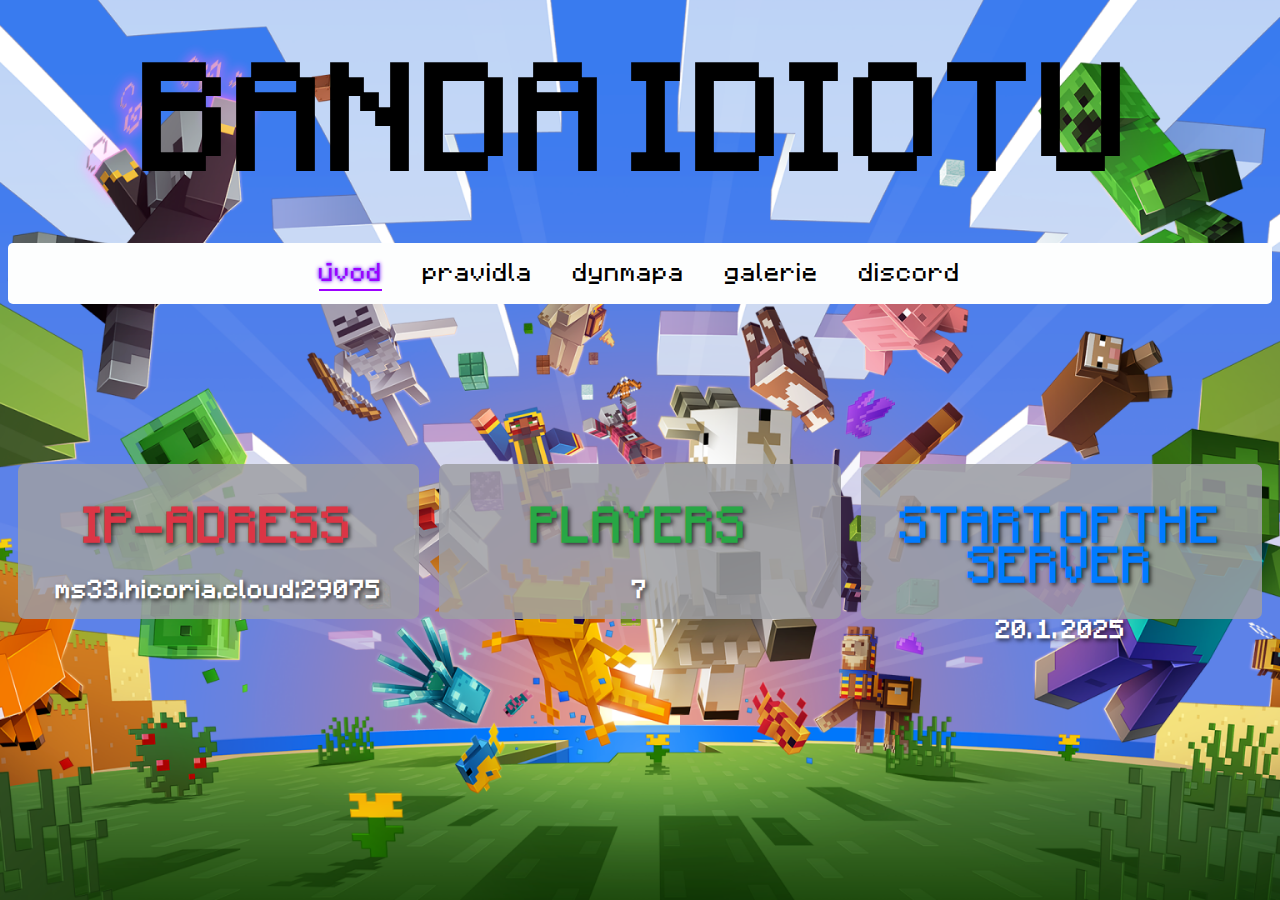
<file: index.html>
<!DOCTYPE html>
<html lang="en">
	<head>
<meta http-equiv="Content-Type" content="text/html; charset=utf-8">
	    <meta charset="UTF-8">
	    <meta name="viewport" content="width=device-width, initial-scale=1.0">
	    <link rel="stylesheet" href="style.css">
		<title>Úvod</title>
    	<link rel="icon" type="image/png" href="BI.png?v=2">
	</head>
	<body class="indexpage">
			<h1><span class="banda">BANDA</span> <span class="idiotu">IDIOTU</span></h1>    
		<nav>
		        <ul>
		            <li><a id="podtrzeni"href="index.html">úvod</a></li>
					<li><a href="rules.html">pravidla</a></li>
					<li><a href="dynmap.html">dynmapa</a></li>
					<li><a href="gallery.html">galerie</a></li>
					<li><a href="discord.html">discord</a></li>		
		        </ul>
		</nav>
	    <div class="uvod_obalka">
    		<div class="uvod_prvek ip">
        		<h2>IP-ADRESS</h2>
        		<h4>ms33.hicoria.cloud:29075</h4>
		    </div>
		    <div class="uvod_prvek players">
		        <h2>PLAYERS</h2>
		        <h4>7</h4>
		    </div>
		    <div class="uvod_prvek start">
		        <h2>START OF THE SERVER</h2>
		        <h4>20. 1. 2025</h4>
		    </div>
		</div>
	</body>
</html>
</file>
<file: style.css>
@font-face {
    font-family: "Mojang Regular";
    src: url(Mojang-Regular.ttf);
    background-repeat: no-repeat;
}


html{
    font-family: "Mojang Regular";
    background-repeat: repeat;
    background-size: 100vw;
    background-attachment: fixed;
}

nav{
    display: flex;
    justify-content: center;
    background-color: #fdfefe ;
    border-radius: 5px;
}

nav ul{
    list-style-type: none;
    display: flex;
    font-size: 20px;

}

nav ul li{
    margin-right: 40px;
}


nav a {
    color: #000000;
    text-decoration: none;
    position: relative; 
    padding-bottom: 5px;
    transition: color 0.3s ease, text-shadow 0.3s ease; /* rychlej�� animace */
}

nav a::after {
    content: "";
    position: absolute;
    bottom: -2px;     
    left: 0;
    width: 99%;
    height: 2px;
    background-color: #9D00FF;
    transform: scaleX(0);
    transform-origin: center;
    transition: transform 0.5s cubic-bezier(0.25, 1, 0.5, 1);
}

nav a:hover::after {
    transform: scaleX(1);
}

nav a:hover {
    color: #9D00FF; /* nov� modr� barva */
    text-shadow: 0 0 2px #5597EE, 0 0 4px #9D00FF; /* jemn� glow */
}






/* Animace zprost�edka do stran */
@keyframes underlineAnim {
    0% {
        width: 0;
        left: 50%;
    }
    40% {
        width: 80%;
        left: 10%;
    }
    100% {
        width: 100%;
        left: 0;
    }
}


nav img{
    width: 45px;
}

.obalka{
    border-radius: 10px;
}

.hrac{
    margin: 10px;
    padding: 10px;
    text-align: center;
    border-radius: 10px;
    width: 30%;
    background-color: #FBFFFE;
    border: #2C363F solid 1px;
    text-transform: uppercase;
    
}

.obsah{
    display: flex;
    flex-wrap: wrap;
}

#podtrzeni {
    color: #9D00FF;
    text-shadow: 0 0 2px #5597EE, 0 0 4px #9D00FF;
}

#podtrzeni::after {
    transform: scaleX(1);
}

h1 {
    text-align: center;
    margin-top: 20px;
	margin-bottom: 15px;
    text-transform: uppercase;
    color: #000000;
    font-size: 120px;
	border-radius: 7px;
    padding: 44px;
    background-image: url(https://art.pixilart.com/sr2855b91c86fe1.png) ;
	background-size: 1024px 1024px;
	background-position: 0px 0px
}


h2{
    font-size: 40px;
	text-transform: uppercase;
    color: #000000;
}

.ip h2 {
    color: #dc3545;
}

.players h2 {
    color: #28a745;
}

.start h2 {
    color: #007BFF;
}


h4{
    font-size: 20px;
	color: #ffffff;
}

h5{
	font-size: 60px;
	text-transform: uppercase;
    color: #000000;
}

h6{
	font-size: 40px;
    color: #000000;
}

.uvod_obalka {
    display: flex;
    justify-content: space-evenly;
    align-items: center;
    margin-top: 150px;
}

.uvod_prvek {
    border-radius: 7px;
    width: 33%;
    height: 15vh;
    margin: 10px;
    padding: 10px;
    background-color: rgba(158, 159, 163, 0.85);
    text-align: center;
}

.uvod_prvek h2,
.uvod_prvek h4 {
    text-shadow: 2px 2px 4px rgba(0, 0, 0, 0.7);
}

.discord_prvek h5,
.discord_prvek h6 {
    text-shadow: 2px 2px 4px rgba(0, 0, 0, 0.7);
}

.discord_obalka {
	display: flex;
    justify-content: space-evenly;
    align-items: center;
	margin-top: 80px;
}

.discord_prvek {
	border-radius: 7px;
    width: 33%;
    margin: 2px;
    padding: 40px;
    background-color: rgba(158, 159, 163, 0.85);
    text-align: center;
}

body.indexpage {
    background-image: url("indexbackground.png");
    background-size: cover;
    background-repeat: no-repeat;
    background-attachment: fixed;
    background-position: center;
}

body.rulespage {
    background-image: url("rules.jpg");
    background-size: cover;
    background-repeat: no-repeat;
    background-attachment: fixed;
    background-position: center;
}

body.dynmappage {
    background-image: url("dynmap.jpg");
    background-size: cover;
    background-repeat: no-repeat;
    background-attachment: fixed;
    background-position: center;
}

body.gallerypage {
    background-image: url("gallery.jpg");
    background-size: cover;
    background-repeat: no-repeat;
    background-attachment: fixed;
    background-position: center;
}

body.discordpage {
    background-image: url("discord.jpg");
    background-size: cover;
    background-repeat: no-repeat;
    background-attachment: fixed;
    background-position: center;
}

.mapa-obalka {
    display: flex;
    justify-content: center;
    align-items: center;
	margin-top: 15px;
}

.mapa-obalka iframe {
    width: 100%;
    height: 60vh;
    border: none;
    border-radius: 10px;
    box-shadow: 0 0 20px rgba(0, 0, 0, 0.3);
}

.rules-box {
    width: 100%;
    max-width: 1200px;
    min-height: 440px;
    margin: 40px auto 0px auto;
    padding: 30px 60px 60px 60px;
    background-image: url("https://i.imgur.com/QXwQj3v.png");
    background-size: cover;
    background-repeat: no-repeat;
    background-position: center top -20px;
    border-radius: 12px;
    box-shadow: 0 0 30px rgba(0, 0, 0, 0.6);
    color: #ffffff;
    font-size: 22px;
    line-height: 1.6;
    text-shadow: 1px 1px 2px #000000;
}


.rules-box h2 {
    text-align: center;
    text-transform: uppercase;
    margin-bottom: 30px;
    position: relative;
    font-weight: bold;
}

.rules-box h2::after {
    content: "";
    display: block;
    width: 60%;
    height: 4px;
    background-color: #000000;
    margin: 1px auto 0 auto;
    border-radius: 2px;
}


.rules-box ul {
    list-style-type: decimal;
    padding-left: 20px;
}

.rules-box li {
    margin-bottom: 15px;
}

.gallery {
    display: flex;
    flex-wrap: wrap;
    justify-content: center;
    gap: 40px; /* v�t�� mezery mezi obr�zky */
    padding: 40px; /* mezera od kraje str�nky */
}

.gallery img {
    width: 47%;
    border-radius: 15px;
    box-shadow: 0 4px 20px rgba(0, 0, 0, 0.4);
    transition: transform 0.3s ease;
}

.gallery img:hover {
    transform: scale(1.03);
}

	



@media only screen and (max-width: 600px) {
    
h1 {
    margin-top: 20px;
    margin-bottom: 15px;
    text-transform: uppercase;
    color: #000000;
    font-size: 80px;
    text-align: center;
    border-radius: 7px;
    padding: 20px;
    background-image: url(https://art.pixilart.com/sr2855b91c86fe1.png) ;
    background-size: 1024px 1024px;
    background-position: -5px 0px;
}

h1 span {
    display: inline-block;
}

.banda,
.idiotu { 
	margin-left: 10px;

}

nav {
    display: flex;
    justify-content: center;
    background-color: #fdfefe;
    border-radius: 5px;
}

nav ul {
    list-style-type: none;
    display: flex;
    flex-direction: column;
    font-size: 20px;
	text-align: center;
    padding: 0;
    margin: 0;
}

nav ul li {
    margin: 10px 0;
}

nav a {
    color: #000000;
    text-decoration: none;
}

nav img {
    width: 45px;
}


.uvod_obalka {
    display: flex;
	flex-direction: column;
    justify-content: space-evenly;
    align-items: center;
    margin-top: 50px;
}

.uvod_prvek {
    border-radius: 7px;
    width: 84%;
    height: 22vh;
    margin: 10px;
    padding: 10px;
    background-color: rgba(158, 159, 163, 0.85);
    text-align: center;
}


.players h2 {
    margin: 50px 10px 10px 10px;
} 

.discord_obalka {
	display: flex;
    justify-content: space-evenly;
    align-items: center;
	margin-top: 30px;
}

.discord_prvek {
	border-radius: 7px;
    width: 80%;
    margin: 2px;
    padding: 20px;
    background-color: rgba(158, 159, 163, 0.85);
    text-align: center;
}

.gallery {
    display: flex;
    flex-wrap: wrap;
    justify-content: center;
    gap: 40px;
    padding: 40px;
}

.gallery img {
    width: 120%;
    border-radius: 15px;
    box-shadow: 0 4px 20px rgba(0, 0, 0, 0.4);
    transition: transform 0.3s ease;
}

.gallery img:hover {
    transform: scale(1.05);
}

.rules-box {
    width: 67%;
    max-width: 1200px;
    min-height: 440px;
    margin: 40px auto 0px auto;
    padding: 30px 60px 60px 60px;
    background-image: url("https://i.imgur.com/QXwQj3v.png");
	background-position: -120px;
    border-radius: 12px;
    box-shadow: 0 0 30px rgba(0, 0, 0, 0.6);
    color: #ffffff;
    font-size: 22px;
    line-height: 1.6;
    text-shadow: 1px 1px 2px #000000;
}


.rules-box h2 {
    text-align: center;
    text-transform: uppercase;
    margin-bottom: 30px;
    position: relative;
    font-weight: bold;
}

}
</file>
